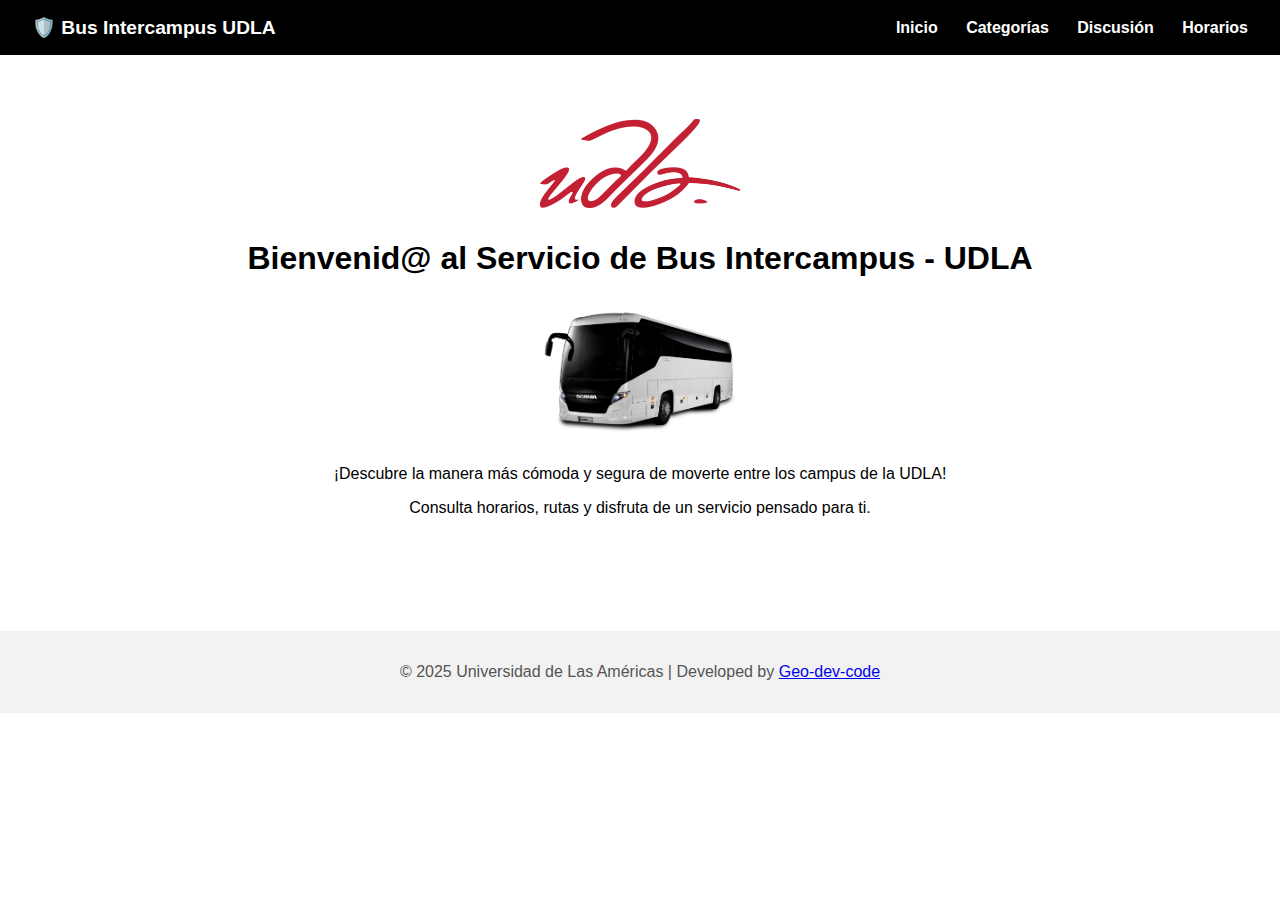
<file: web-side-prototipo/index.html>
<!DOCTYPE html>
<html lang="es">

<head>
    <meta charset="UTF-8">
    <title>Bus Intercampus - UDLA</title>
    <link rel="stylesheet" href="styles.css">
</head>

<body class="inicio">
    <header>
        <div class="logo">🛡️ Bus Intercampus UDLA</div>
        <nav>
            <a href="index.html">Inicio</a>
            <a href="categorias.html">Categorías</a>
            <a href="discusion.html">Discusión</a>
            <a href="horarios.html">Horarios</a>
        </nav>
    </header>

    <main>
        <section class="imagen-central">
            <img src="assets/udla-logo.png" alt="Logo UDLA" class="logo-udla">
        </section>

        <section class="bienvenida">
            <h1>Bienvenid@ al Servicio de Bus Intercampus - UDLA</h1>
            <section class="imagen-central">
                <img src="assets/01-bus.png" alt="Logo UDLA" class="logo-udla">
            </section>
            <p>
                ¡Descubre la manera más cómoda y segura de moverte entre los campus de la UDLA!
            </p>
            <p> Consulta horarios, rutas y disfruta de un servicio pensado para ti.</p>
            <br>
        </section>
    </main>

    <footer>
        <p>© 2025 Universidad de Las Américas | Developed by <a href="https://github.com/GeovannyDias">Geo-dev-code</a></p>
    </footer>
</body>

</html>
</file>
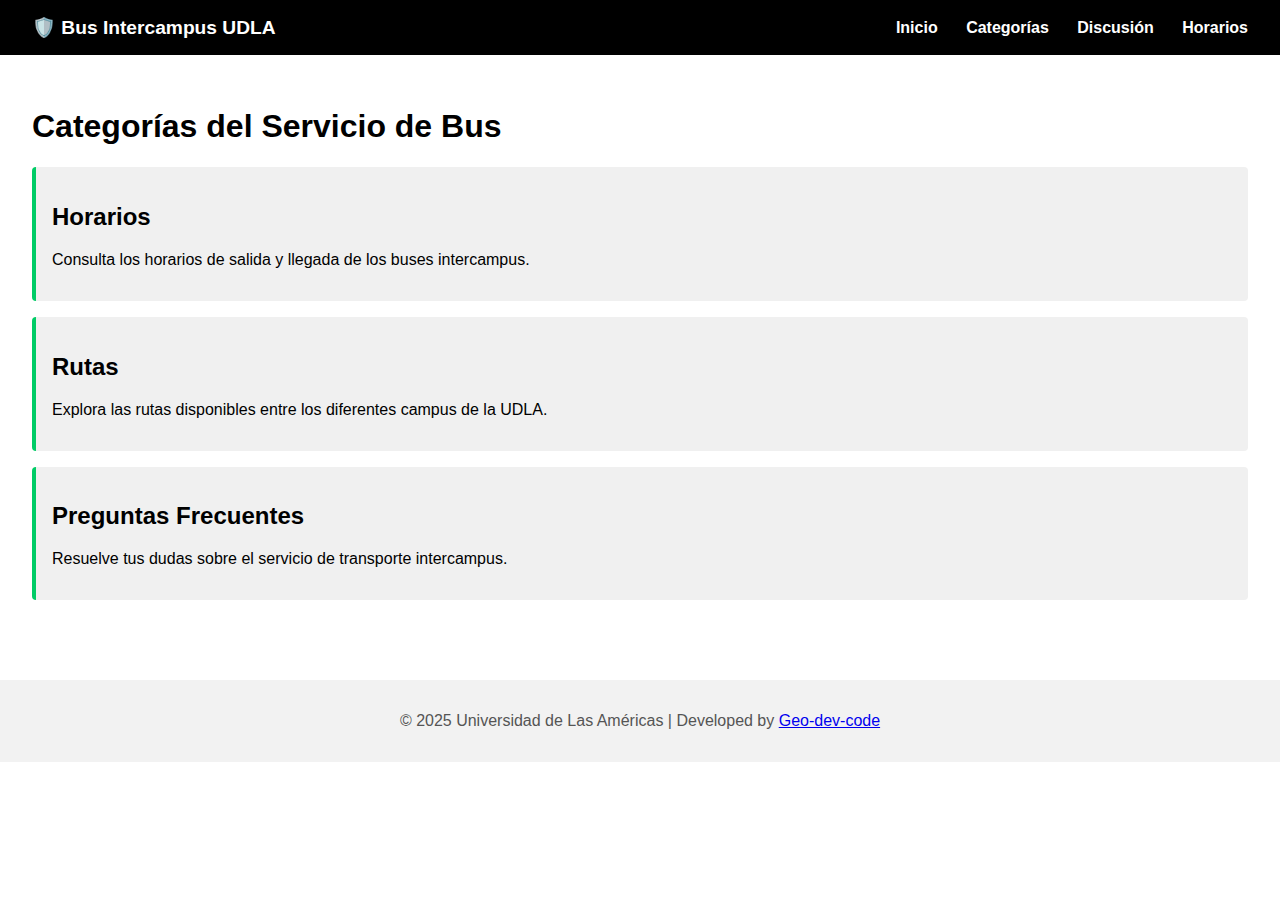
<file: web-side-prototipo/categorias.html>
<!DOCTYPE html>
<html lang="es">
<head>
    <meta charset="UTF-8">
    <title>Categorías - UDLA</title>
    <link rel="stylesheet" href="styles.css">
</head>
<body>
    <header>
        <div class="logo">🛡️ Bus Intercampus UDLA</div>
        <nav>
            <a href="index.html">Inicio</a>
            <a href="categorias.html">Categorías</a>
            <a href="discusion.html">Discusión</a>
            <a href="horarios.html">Horarios</a>
        </nav>
    </header>

    <main>
        <h1>Categorías del Servicio de Bus</h1>
        <div class="categorias">
            <div class="categoria">
                <h2>Horarios</h2>
                <p>Consulta los horarios de salida y llegada de los buses intercampus.</p>
            </div>
            <div class="categoria">
                <h2>Rutas</h2>
                <p>Explora las rutas disponibles entre los diferentes campus de la UDLA.</p>
            </div>
            <div class="categoria">
                <h2>Preguntas Frecuentes</h2>
                <p>Resuelve tus dudas sobre el servicio de transporte intercampus.</p>
            </div>
        </div>
    </main>

    <footer>
        <p>© 2025 Universidad de Las Américas | Developed by <a href="https://github.com/GeovannyDias">Geo-dev-code</a></p>
    </footer>
</body>
</html>
</file>
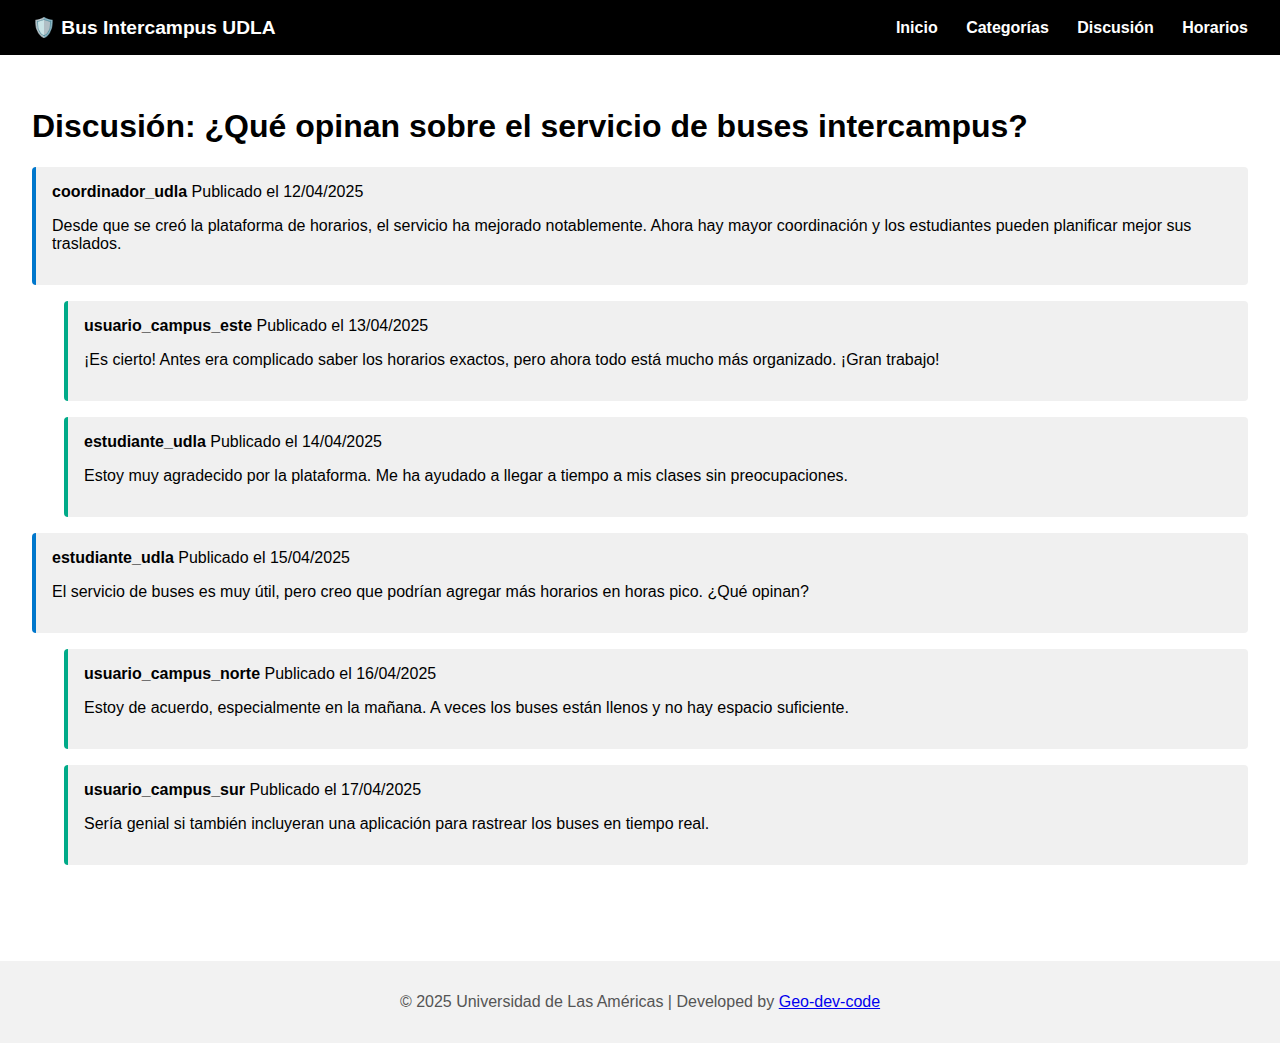
<file: web-side-prototipo/discusion.html>
<!DOCTYPE html>
<html lang="es">
<head>
    <meta charset="UTF-8">
    <title>Discusión - UDLA</title>
    <link rel="stylesheet" href="styles.css">
</head>
<body>
    <header>
        <div class="logo">🛡️ Bus Intercampus UDLA</div>
        <nav>
            <a href="index.html">Inicio</a>
            <a href="categorias.html">Categorías</a>
            <a href="discusion.html">Discusión</a>
            <a href="horarios.html">Horarios</a>
        </nav>
    </header>

    <main>
        <h1>Discusión: ¿Qué opinan sobre el servicio de buses intercampus?</h1>
        
        <div class="post">
            <strong>coordinador_udla</strong> <span>Publicado el 12/04/2025</span>
            <p>Desde que se creó la plataforma de horarios, el servicio ha mejorado notablemente. Ahora hay mayor coordinación y los estudiantes pueden planificar mejor sus traslados.</p>
        </div>
        <div class="post respuesta">
            <strong>usuario_campus_este</strong> <span>Publicado el 13/04/2025</span>
            <p>¡Es cierto! Antes era complicado saber los horarios exactos, pero ahora todo está mucho más organizado. ¡Gran trabajo!</p>
        </div>
        <div class="post respuesta">
            <strong>estudiante_udla</strong> <span>Publicado el 14/04/2025</span>
            <p>Estoy muy agradecido por la plataforma. Me ha ayudado a llegar a tiempo a mis clases sin preocupaciones.</p>
        </div>

        <div class="post">
            <strong>estudiante_udla</strong> <span>Publicado el 15/04/2025</span>
            <p>El servicio de buses es muy útil, pero creo que podrían agregar más horarios en horas pico. ¿Qué opinan?</p>
        </div>
        <div class="post respuesta">
            <strong>usuario_campus_norte</strong> <span>Publicado el 16/04/2025</span>
            <p>Estoy de acuerdo, especialmente en la mañana. A veces los buses están llenos y no hay espacio suficiente.</p>
        </div>
        <div class="post respuesta">
            <strong>usuario_campus_sur</strong> <span>Publicado el 17/04/2025</span>
            <p>Sería genial si también incluyeran una aplicación para rastrear los buses en tiempo real.</p>
        </div>
    </main>

    <footer>
        <p>© 2025 Universidad de Las Américas | Developed by <a href="https://github.com/GeovannyDias">Geo-dev-code</a></p>
    </footer>
</body>
</html>
</file>
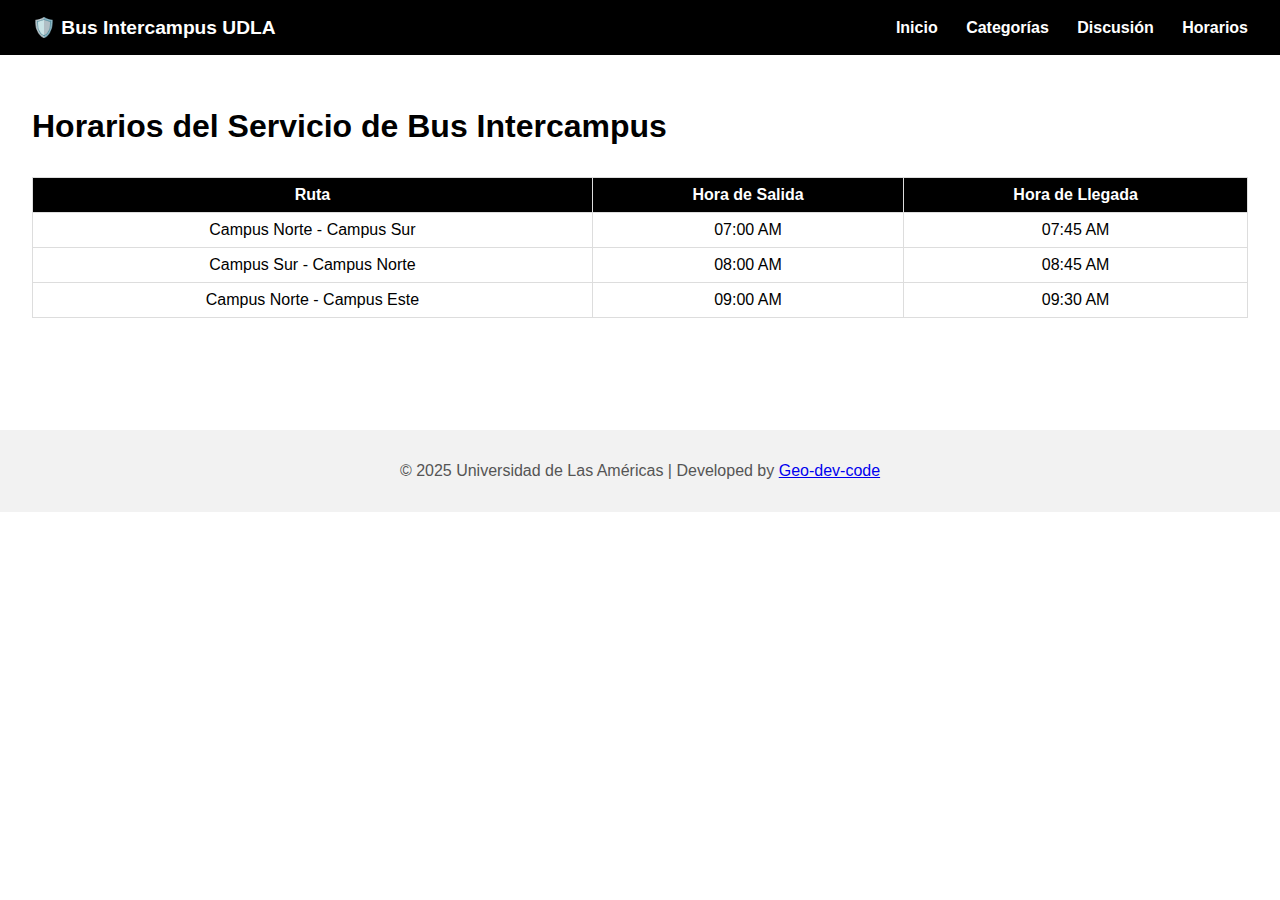
<file: web-side-prototipo/horarios.html>
<!DOCTYPE html>
<html lang="es">

<head>
    <meta charset="UTF-8">
    <title>Horarios de Bus - UDLA</title>
    <link rel="stylesheet" href="styles.css">
</head>

<body>
    <header>
        <div class="logo">🛡️ Bus Intercampus UDLA</div>
        <nav>
            <a href="index.html">Inicio</a>
            <a href="categorias.html">Categorías</a>
            <a href="discusion.html">Discusión</a>
            <a href="horarios.html">Horarios</a>
        </nav>
    </header>

    <main>
        <h1>Horarios del Servicio de Bus Intercampus</h1>
        <table>
            <thead>
                <tr>
                    <th>Ruta</th>
                    <th>Hora de Salida</th>
                    <th>Hora de Llegada</th>
                </tr>
            </thead>
            <tbody>
                <tr>
                    <td>Campus Norte - Campus Sur</td>
                    <td>07:00 AM</td>
                    <td>07:45 AM</td>
                </tr>
                <tr>
                    <td>Campus Sur - Campus Norte</td>
                    <td>08:00 AM</td>
                    <td>08:45 AM</td>
                </tr>
                <tr>
                    <td>Campus Norte - Campus Este</td>
                    <td>09:00 AM</td>
                    <td>09:30 AM</td>
                </tr>
            </tbody>
        </table>
    </main>

    <footer>
        <p>© 2025 Universidad de Las Américas | Developed by <a href="https://github.com/GeovannyDias">Geo-dev-code</a></p>
    </footer>
</body>

</html>
</file>
<file: web-side-prototipo/styles.css>
/* Fuente y ajustes generales */
body {
    font-family: 'Segoe UI', sans-serif;
    margin: 0;
    padding: 0;
    background-color: #ffffff;
    color: #000000;
}

header {
    background-color: #000000;
    color: white;
    display: flex;
    justify-content: space-between;
    align-items: center;
    padding: 1em 2em;
}

.logo {
    font-weight: bold;
    font-size: 1.2em;
}

nav a {
    color: #ffff;
    margin-left: 1.5em;
    text-decoration: none;
    font-weight: bold;
}

nav a:hover {
    text-decoration: underline;
}

main {
    padding: 2em;
}

footer {
    background-color: #f2f2f2;
    color: #555;
    text-align: center;
    padding: 1em;
    margin-top: 3em;
}

/* Estilos específicos por sección */
.logo-udla {
    display: block;
    margin: 2em auto;
    max-width: 200px;
}

.bienvenida {
    text-align: center;
    margin-top: 2em;
}

.categorias {
    display: flex;
    flex-direction: column;
    gap: 1em;
}

.categoria {
    background-color: #f0f0f0;
    border-left: 4px solid #00cc66;
    padding: 1em;
    border-radius: 4px;
}

.post {
    background-color: #f0f0f0;
    border-left: 4px solid #0077cc;
    padding: 1em;
    margin-bottom: 1em;
    border-radius: 4px;
}

.post.respuesta {
    margin-left: 2em;
    border-left-color: #00aa88;
}

@media (max-width: 600px) {
    nav {
        flex-direction: column;
        align-items: flex-start;
    }

    .categorias {
        flex-direction: column;
    }
}


/* HORARIOS */

table {
    width: 100%;
    border-collapse: collapse;
    margin: 2em 0;
}

table th, table td {
    border: 1px solid #ddd;
    padding: 8px;
    text-align: center;
}

table th {
    background-color: #000;
    color: white;
    font-weight: bold;
}
</file>
